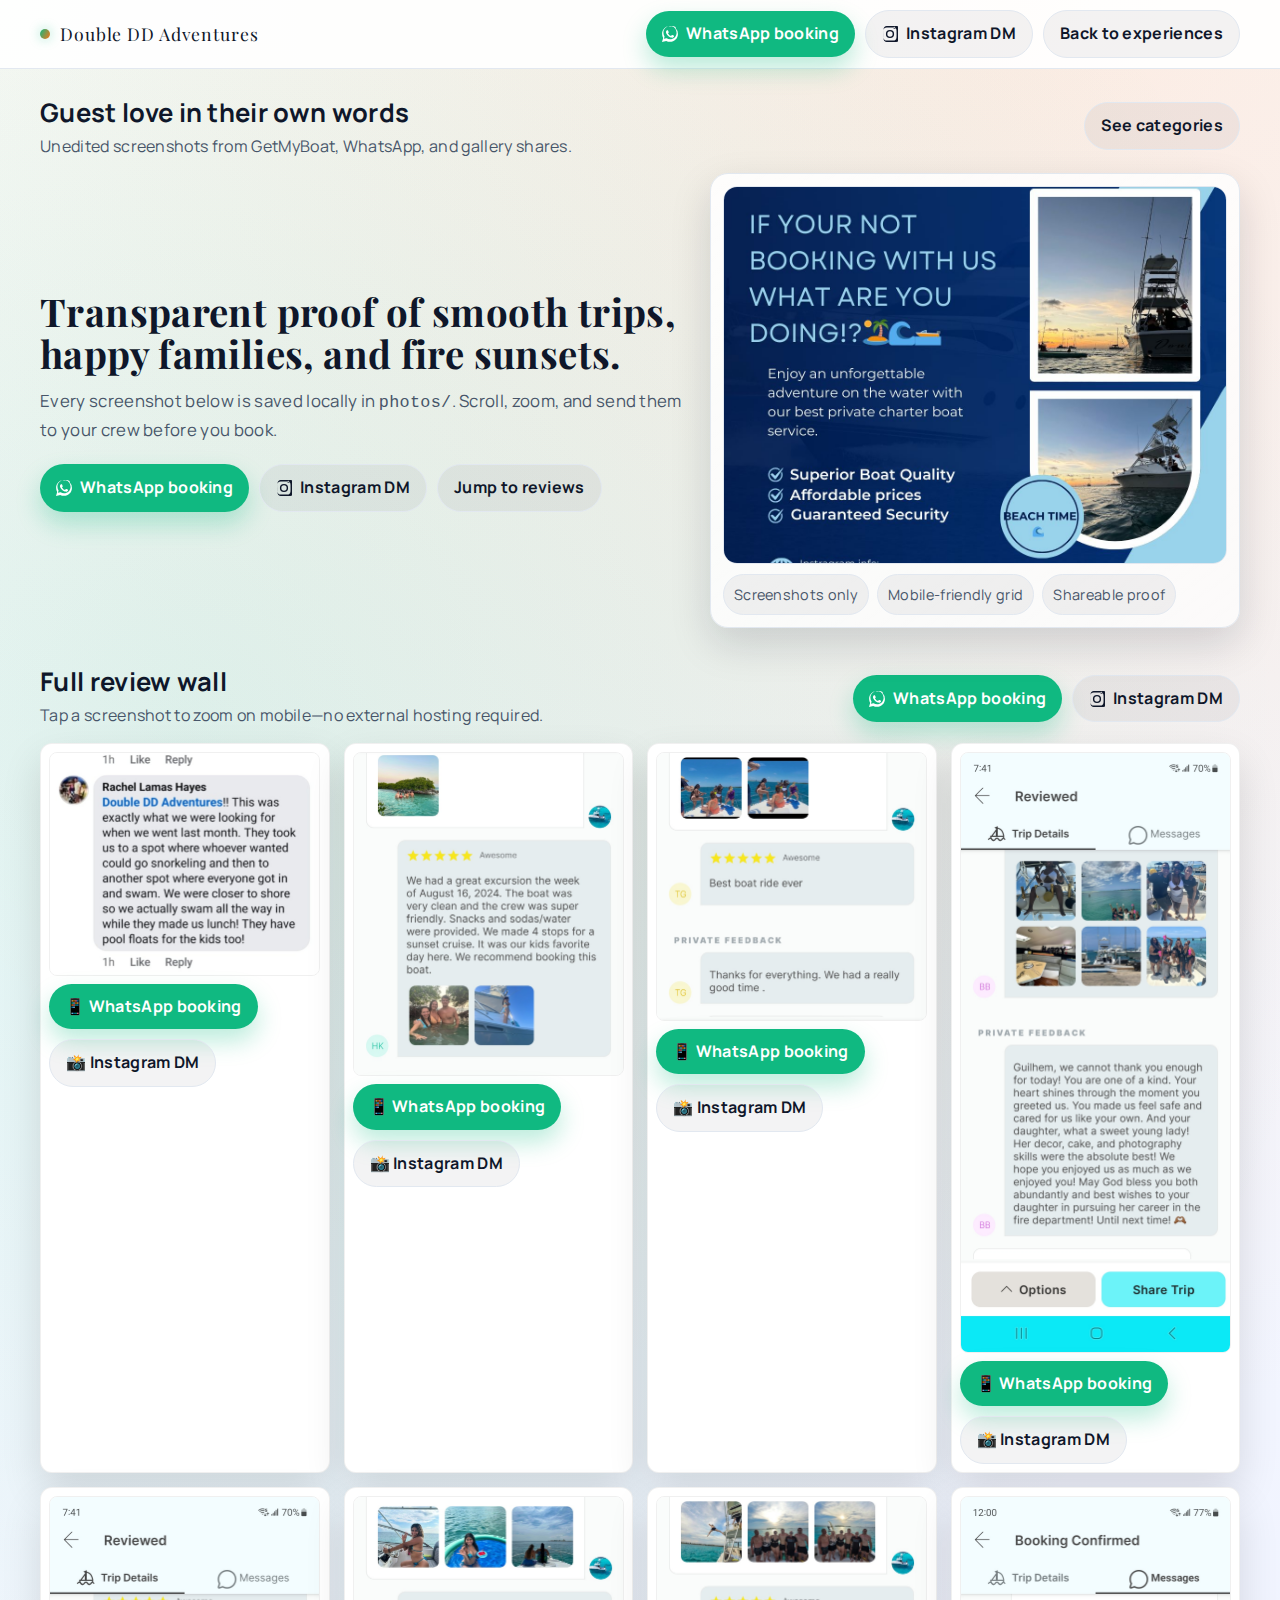
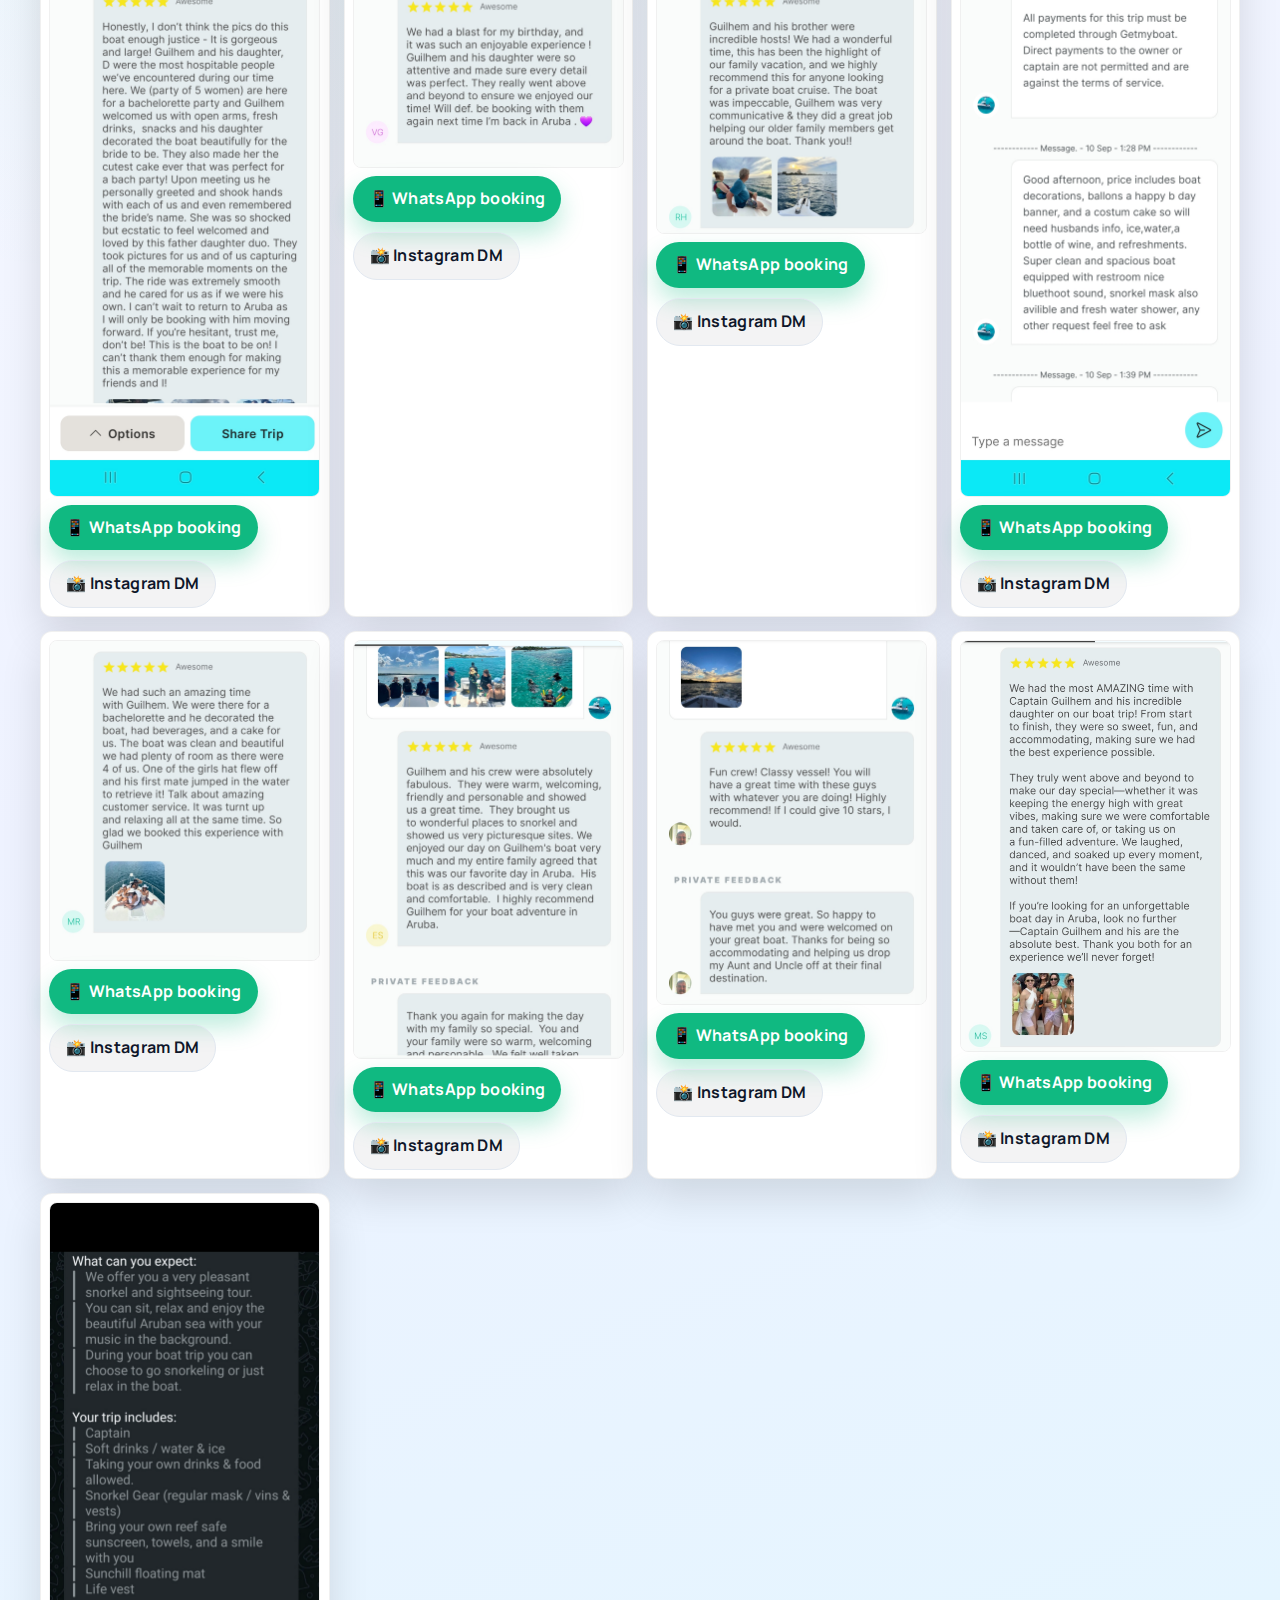
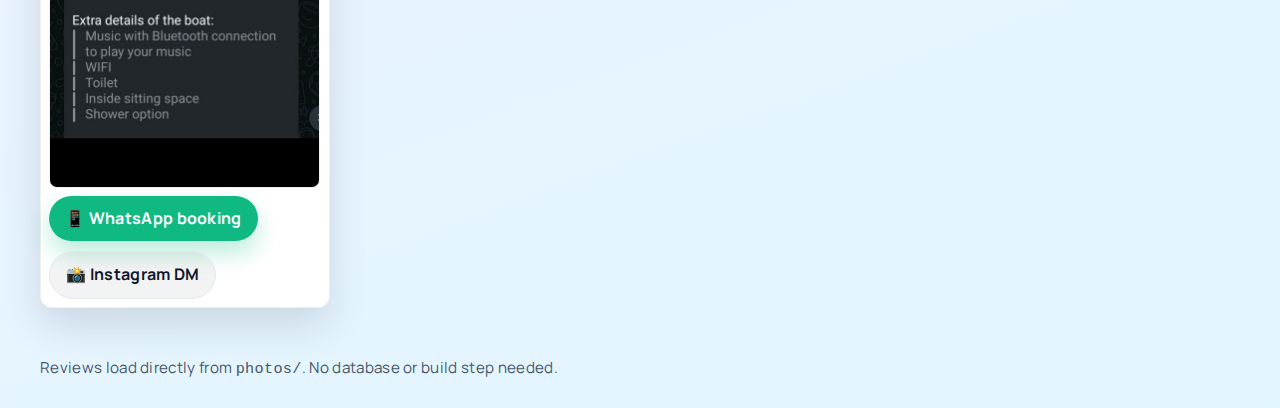
<file: reviews.html>
<!doctype html>
<html lang="en">
<head>
  <meta charset="UTF-8">
  <meta name="viewport" content="width=device-width, initial-scale=1.0">
  <title>Double DD Adventures | Guest Reviews</title>
  <meta name="description" content="Screenshots of real guest reviews for Double DD Adventures private boat charters.">
  <link rel="stylesheet" href="styles.css">
</head>
<body>
  <header class="site-header">
    <div class="wrap nav">
      <div class="brand">
        <span class="dot" aria-hidden="true"></span>
        Double DD Adventures
      </div>
      <div class="nav-links">
        <a class="button" href="https://wa.me/2976613950" target="_blank" rel="noreferrer">
          <svg class="icon" viewBox="0 0 24 24" aria-hidden="true"><path d="M17.472 14.382c-.297-.149-1.758-.867-2.03-.967-.273-.099-.472-.148-.672.15-.197.297-.77.966-.944 1.164-.173.198-.347.223-.644.074-.297-.149-1.255-.463-2.39-1.475-.883-.788-1.48-1.761-1.653-2.059-.173-.297-.018-.458.13-.606.134-.133.298-.347.446-.52.149-.173.198-.298.298-.497.099-.198.05-.371-.025-.52-.075-.148-.672-1.611-.92-2.209-.242-.579-.487-.5-.672-.51l-.576-.01c-.198 0-.52.074-.793.372-.273.297-1.04 1.016-1.04 2.479 0 1.462 1.065 2.875 1.213 3.074.149.198 2.096 3.2 5.077 4.487.709.306 1.262.489 1.694.625.712.227 1.36.195 1.871.118.571-.085 1.758-.718 2.006-1.413.248-.694.248-1.289.173-1.413-.074-.124-.273-.198-.571-.347m-5.421 5.451h-.004a9.87 9.87 0 0 1-5.031-1.378l-.361-.214-3.741.982.998-3.648-.235-.374a9.86 9.86 0 0 1-1.517-5.23c.002-5.45 4.436-9.884 9.888-9.884 2.64.001 5.122 1.03 6.988 2.898a9.825 9.825 0 0 1 2.9 6.994c-.002 5.45-4.436 9.884-9.885 9.884m8.413-18.297A11.815 11.815 0 0 0 12.05 0C5.495 0 .16 5.335.158 11.89c0 2.096.547 4.14 1.588 5.945L0 24l6.305-1.654a11.86 11.86 0 0 0 5.733 1.463h.005c6.554 0 11.89-5.335 11.892-11.89a11.821 11.821 0 0 0-3.48-8.428"/></svg>
          WhatsApp booking
        </a>
        <a class="button-ghost" href="https://www.instagram.com/double_dd_adventures/" target="_blank" rel="noreferrer">
          <svg class="icon" viewBox="0 0 24 24" aria-hidden="true"><path d="M12 2.163c3.204 0 3.584.012 4.85.07 1.366.062 2.633.35 3.608 1.325.975.975 1.262 2.242 1.324 3.608.058 1.266.069 1.646.069 4.85s-.011 3.584-.069 4.85c-.062 1.366-.35 2.633-1.324 3.608-.975.975-2.242 1.262-3.608 1.324-1.266.058-1.646.069-4.85.069s-3.584-.011-4.85-.069c-1.366-.062-2.633-.35-3.608-1.324-.975-.975-1.262-2.242-1.324-3.608C2.175 15.747 2.163 15.367 2.163 12s.012-3.584.07-4.85c.062-1.366.35-2.633 1.324-3.608.975-.975 2.242-1.262 3.608-1.324C8.416 2.175 8.796 2.163 12 2.163m0-2.163C8.741 0 8.332.014 7.052.072 5.775.13 4.638.428 3.678 1.388 2.718 2.347 2.42 3.484 2.362 4.761 2.304 6.041 2.29 6.45 2.29 12c0 5.55.014 5.959.072 7.239.058 1.277.356 2.414 1.316 3.373.96.96 2.097 1.258 3.373 1.316 1.28.058 1.689.072 7.239.072s5.959-.014 7.239-.072c1.277-.058 2.414-.356 3.373-1.316.96-.96 1.258-2.097 1.316-3.373.058-1.28.072-1.689.072-7.239s-.014-5.959-.072-7.239c-.058-1.277-.356-2.414-1.316-3.373-.96-.96-2.097-1.258-3.373-1.316C15.959.014 15.55 0 12 0zm0 5.838a6.162 6.162 0 1 0 0 12.324 6.162 6.162 0 0 0 0-12.324zm0 10.162a3.999 3.999 0 1 1 0-7.998 3.999 3.999 0 0 1 0 7.998zm6.406-11.845a1.44 1.44 0 1 1 0-2.881 1.44 1.44 0 0 1 0 2.881z"/></svg>
          Instagram DM
        </a>
        <a class="button-ghost" href="index.html">Back to experiences</a>
      </div>
    </div>
  </header>

  <main class="wrap">
    <section class="hero" style="padding-top: 24px;">
      <div class="section-header">
        <div>
          <h2>Guest love in their own words</h2>
          <p>Unedited screenshots from GetMyBoat, WhatsApp, and gallery shares.</p>
        </div>
        <a class="button-ghost" href="index.html">See categories</a>
      </div>
      <div class="hero-grid">
        <div class="hero-headline">
          <h1 style="margin-top:0; font-size: clamp(1.8rem, 2vw + 1rem, 2.4rem);">Transparent proof of smooth trips, happy families, and fire sunsets.</h1>
          <p class="lead">Every screenshot below is saved locally in <code>photos/</code>. Scroll, zoom, and send them to your crew before you book.</p>
          <div class="hero-actions">
            <a class="button" href="https://wa.me/2976613950" target="_blank" rel="noreferrer">
              <svg class="icon" viewBox="0 0 24 24" aria-hidden="true"><path d="M17.472 14.382c-.297-.149-1.758-.867-2.03-.967-.273-.099-.472-.148-.672.15-.197.297-.77.966-.944 1.164-.173.198-.347.223-.644.074-.297-.149-1.255-.463-2.39-1.475-.883-.788-1.48-1.761-1.653-2.059-.173-.297-.018-.458.13-.606.134-.133.298-.347.446-.52.149-.173.198-.298.298-.497.099-.198.05-.371-.025-.52-.075-.148-.672-1.611-.92-2.209-.242-.579-.487-.5-.672-.51l-.576-.01c-.198 0-.52.074-.793.372-.273.297-1.04 1.016-1.04 2.479 0 1.462 1.065 2.875 1.213 3.074.149.198 2.096 3.2 5.077 4.487.709.306 1.262.489 1.694.625.712.227 1.36.195 1.871.118.571-.085 1.758-.718 2.006-1.413.248-.694.248-1.289.173-1.413-.074-.124-.273-.198-.571-.347m-5.421 5.451h-.004a9.87 9.87 0 0 1-5.031-1.378l-.361-.214-3.741.982.998-3.648-.235-.374a9.86 9.86 0 0 1-1.517-5.23c.002-5.45 4.436-9.884 9.888-9.884 2.64.001 5.122 1.03 6.988 2.898a9.825 9.825 0 0 1 2.9 6.994c-.002 5.45-4.436 9.884-9.885 9.884m8.413-18.297A11.815 11.815 0 0 0 12.05 0C5.495 0 .16 5.335.158 11.89c0 2.096.547 4.14 1.588 5.945L0 24l6.305-1.654a11.86 11.86 0 0 0 5.733 1.463h.005c6.554 0 11.89-5.335 11.892-11.89a11.821 11.821 0 0 0-3.48-8.428"/></svg>
              WhatsApp booking
            </a>
            <a class="button-ghost" href="https://www.instagram.com/double_dd_adventures/" target="_blank" rel="noreferrer">
              <svg class="icon" viewBox="0 0 24 24" aria-hidden="true"><path d="M12 2.163c3.204 0 3.584.012 4.85.07 1.366.062 2.633.35 3.608 1.325.975.975 1.262 2.242 1.324 3.608.058 1.266.069 1.646.069 4.85s-.011 3.584-.069 4.85c-.062 1.366-.35 2.633-1.324 3.608-.975.975-2.242 1.262-3.608 1.324-1.266.058-1.646.069-4.85.069s-3.584-.011-4.85-.069c-1.366-.062-2.633-.35-3.608-1.324-.975-.975-1.262-2.242-1.324-3.608C2.175 15.747 2.163 15.367 2.163 12s.012-3.584.07-4.85c.062-1.366.35-2.633 1.324-3.608.975-.975 2.242-1.262 3.608-1.324C8.416 2.175 8.796 2.163 12 2.163m0-2.163C8.741 0 8.332.014 7.052.072 5.775.13 4.638.428 3.678 1.388 2.718 2.347 2.42 3.484 2.362 4.761 2.304 6.041 2.29 6.45 2.29 12c0 5.55.014 5.959.072 7.239.058 1.277.356 2.414 1.316 3.373.96.96 2.097 1.258 3.373 1.316 1.28.058 1.689.072 7.239.072s5.959-.014 7.239-.072c1.277-.058 2.414-.356 3.373-1.316.96-.96 1.258-2.097 1.316-3.373.058-1.28.072-1.689.072-7.239s-.014-5.959-.072-7.239c-.058-1.277-.356-2.414-1.316-3.373-.96-.96-2.097-1.258-3.373-1.316C15.959.014 15.55 0 12 0zm0 5.838a6.162 6.162 0 1 0 0 12.324 6.162 6.162 0 0 0 0-12.324zm0 10.162a3.999 3.999 0 1 1 0-7.998 3.999 3.999 0 0 1 0 7.998zm6.406-11.845a1.44 1.44 0 1 1 0-2.881 1.44 1.44 0 0 1 0 2.881z"/></svg>
              Instagram DM
            </a>
            <a class="button-ghost" href="#reviews">Jump to reviews</a>
          </div>
        </div>
        <div class="hero-visual">
          <div class="panel">
            <img src="photos/contact-about-info-grahic.jpg" alt="Contact and about info graphic">
            <div class="chips">
              <span class="chip">Screenshots only</span>
              <span class="chip">Mobile-friendly grid</span>
              <span class="chip">Shareable proof</span>
            </div>
          </div>
        </div>
      </div>
    </section>

    <section class="section" id="reviews">
      <div class="section-header">
        <div>
          <h2>Full review wall</h2>
          <p>Tap a screenshot to zoom on mobile—no external hosting required.</p>
        </div>
        <div class="hero-actions" style="margin-top: 6px;">
          <a class="button" href="https://wa.me/2976613950" target="_blank" rel="noreferrer">
            <svg class="icon" viewBox="0 0 24 24" aria-hidden="true"><path d="M17.472 14.382c-.297-.149-1.758-.867-2.03-.967-.273-.099-.472-.148-.672.15-.197.297-.77.966-.944 1.164-.173.198-.347.223-.644.074-.297-.149-1.255-.463-2.39-1.475-.883-.788-1.48-1.761-1.653-2.059-.173-.297-.018-.458.13-.606.134-.133.298-.347.446-.52.149-.173.198-.298.298-.497.099-.198.05-.371-.025-.52-.075-.148-.672-1.611-.92-2.209-.242-.579-.487-.5-.672-.51l-.576-.01c-.198 0-.52.074-.793.372-.273.297-1.04 1.016-1.04 2.479 0 1.462 1.065 2.875 1.213 3.074.149.198 2.096 3.2 5.077 4.487.709.306 1.262.489 1.694.625.712.227 1.36.195 1.871.118.571-.085 1.758-.718 2.006-1.413.248-.694.248-1.289.173-1.413-.074-.124-.273-.198-.571-.347m-5.421 5.451h-.004a9.87 9.87 0 0 1-5.031-1.378l-.361-.214-3.741.982.998-3.648-.235-.374a9.86 9.86 0 0 1-1.517-5.23c.002-5.45 4.436-9.884 9.888-9.884 2.64.001 5.122 1.03 6.988 2.898a9.825 9.825 0 0 1 2.9 6.994c-.002 5.45-4.436 9.884-9.885 9.884m8.413-18.297A11.815 11.815 0 0 0 12.05 0C5.495 0 .16 5.335.158 11.89c0 2.096.547 4.14 1.588 5.945L0 24l6.305-1.654a11.86 11.86 0 0 0 5.733 1.463h.005c6.554 0 11.89-5.335 11.892-11.89a11.821 11.821 0 0 0-3.48-8.428"/></svg>
            WhatsApp booking
          </a>
          <a class="button-ghost" href="https://www.instagram.com/double_dd_adventures/" target="_blank" rel="noreferrer">
            <svg class="icon" viewBox="0 0 24 24" aria-hidden="true"><path d="M12 2.163c3.204 0 3.584.012 4.85.07 1.366.062 2.633.35 3.608 1.325.975.975 1.262 2.242 1.324 3.608.058 1.266.069 1.646.069 4.85s-.011 3.584-.069 4.85c-.062 1.366-.35 2.633-1.324 3.608-.975.975-2.242 1.262-3.608 1.324-1.266.058-1.646.069-4.85.069s-3.584-.011-4.85-.069c-1.366-.062-2.633-.35-3.608-1.324-.975-.975-1.262-2.242-1.324-3.608C2.175 15.747 2.163 15.367 2.163 12s.012-3.584.07-4.85c.062-1.366.35-2.633 1.324-3.608.975-.975 2.242-1.262 3.608-1.324C8.416 2.175 8.796 2.163 12 2.163m0-2.163C8.741 0 8.332.014 7.052.072 5.775.13 4.638.428 3.678 1.388 2.718 2.347 2.42 3.484 2.362 4.761 2.304 6.041 2.29 6.45 2.29 12c0 5.55.014 5.959.072 7.239.058 1.277.356 2.414 1.316 3.373.96.96 2.097 1.258 3.373 1.316 1.28.058 1.689.072 7.239.072s5.959-.014 7.239-.072c1.277-.058 2.414-.356 3.373-1.316.96-.96 1.258-2.097 1.316-3.373.058-1.28.072-1.689.072-7.239s-.014-5.959-.072-7.239c-.058-1.277-.356-2.414-1.316-3.373-.96-.96-2.097-1.258-3.373-1.316C15.959.014 15.55 0 12 0zm0 5.838a6.162 6.162 0 1 0 0 12.324 6.162 6.162 0 0 0 0-12.324zm0 10.162a3.999 3.999 0 1 1 0-7.998 3.999 3.999 0 0 1 0 7.998zm6.406-11.845a1.44 1.44 0 1 1 0-2.881 1.44 1.44 0 0 1 0 2.881z"/></svg>
            Instagram DM
          </a>
        </div>
      </div>
      <div class="reviews-grid" id="reviews-grid"></div>
    </section>
  </main>

  <footer class="footer">
    <div class="wrap">
      Reviews load directly from <code>photos/</code>. No database or build step needed.
    </div>
  </footer>

  <script>
    const reviewShots = [
      'photos/Screenshot_20240724_185400_WhatsApp.jpg',
      'photos/Screenshot_20240816_165318_GetMyBoat.jpg',
      'photos/Screenshot_20240819_191819_GetMyBoat.jpg',
      'photos/Screenshot_20240901_074101_GetMyBoat.jpg',
      'photos/Screenshot_20240901_074114_GetMyBoat.jpg',
      'photos/Screenshot_20240902_181104_GetMyBoat.jpg',
      'photos/Screenshot_20240907_212705_GetMyBoat.jpg',
      'photos/Screenshot_20240928_120048_GetMyBoat.jpg',
      'photos/Screenshot_20240929_071533_GetMyBoat.jpg',
      'photos/Screenshot_20240930_165216_GetMyBoat.jpg',
      'photos/Screenshot_20241011_085336_GetMyBoat.jpg',
      'photos/Screenshot_20250228_210815_GetMyBoat.jpg',
      'photos/Screenshot_20251206_153404_Gallery.jpg'
    ];

    const grid = document.getElementById('reviews-grid');

    reviewShots.forEach((src, idx) => {
      const card = document.createElement('div');
      card.className = 'review-card';

      const img = document.createElement('img');
      img.src = src;
      img.alt = `Guest review ${idx + 1}`;

      card.appendChild(img);
      const actions = document.createElement('div');
      actions.className = 'hero-actions';
      actions.style.marginTop = '8px';

      const wa = document.createElement('a');
      wa.className = 'button';
      wa.href = 'https://wa.me/2976613950';
      wa.target = '_blank';
      wa.rel = 'noreferrer';
      wa.textContent = '📱 WhatsApp booking';

      const ig = document.createElement('a');
      ig.className = 'button-ghost';
      ig.href = 'https://www.instagram.com/double_dd_adventures/';
      ig.target = '_blank';
      ig.rel = 'noreferrer';
      ig.textContent = '📸 Instagram DM';

      actions.appendChild(wa);
      actions.appendChild(ig);
      card.appendChild(actions);
      grid.appendChild(card);
    });
  </script>
</body>
</html>
</file>
<file: styles.css>
@import url('https://fonts.googleapis.com/css2?family=Manrope:wght@400;600;700&family=Playfair+Display:wght@600;700&display=swap');

:root {
  --bg: #f8fafc;
  --bg-2: #eef2ff;
  --panel: #ffffff;
  --card: #ffffff;
  --accent: #10b981;
  --accent-2: #f97316;
  --muted: #475569;
  --text: #0f172a;
  --border: #e2e8f0;
  --shadow: 0 16px 40px rgba(15, 23, 42, 0.15);
}

* {
  box-sizing: border-box;
}

body {
  margin: 0;
  font-family: 'Manrope', 'DM Sans', system-ui, -apple-system, sans-serif;
  color: var(--text);
  background-color: #ffffff;
  background-image:
    radial-gradient(circle at 15% 20%, rgba(16, 185, 129, 0.12), transparent 38%),
    radial-gradient(circle at 80% 0%, rgba(249, 115, 22, 0.12), transparent 38%),
    linear-gradient(160deg, #ffffff, var(--bg-2) 60%, #e2f6ff 100%);
  background-repeat: no-repeat, no-repeat, no-repeat;
  background-size: auto, auto, auto;
  background-position: 15% 20%, 80% 0%, 50% 0%;
  min-height: 100vh;
  line-height: 1.6;
  letter-spacing: 0.02em;
}

a {
  color: var(--accent);
  text-decoration: none;
}

a:hover {
  color: var(--accent-2);
}

img,
video {
  max-width: 100%;
  height: auto;
  display: block;
  border-radius: 14px;
}

.wrap {
  width: min(1200px, 100% - 32px);
  margin: 0 auto;
}

.site-header {
  position: static;
  background: rgba(255, 255, 255, 0.9);
  border-bottom: 1px solid var(--border);
}

.nav {
  display: flex;
  align-items: center;
  justify-content: space-between;
  gap: 16px;
  padding: 10px 0;
}

.brand {
  font-family: 'Playfair Display', Georgia, serif;
  font-size: 1.1rem;
  letter-spacing: 0.05em;
  display: flex;
  align-items: center;
  gap: 10px;
}

.brand .dot {
  width: 10px;
  height: 10px;
  border-radius: 999px;
  background: linear-gradient(120deg, var(--accent), var(--accent-2));
  box-shadow: 0 0 12px rgba(16, 185, 129, 0.4);
}

.nav-links {
  display: flex;
  align-items: center;
  gap: 10px;
  flex-wrap: wrap;
  justify-content: flex-end;
}

.button,
.button-ghost {
  padding: 10px 16px;
  border-radius: 999px;
  border: 1px solid var(--border);
  font-weight: 700;
  letter-spacing: 0.02em;
  cursor: pointer;
  transition: transform 0.15s ease, box-shadow 0.2s ease, background 0.2s ease, color 0.2s ease;
  background: rgba(255, 255, 255, 0.9);
  color: var(--text);
  display: inline-flex;
  align-items: center;
  gap: 8px;
}

.button:hover,
.button-ghost:hover {
  transform: translateY(-2px);
  box-shadow: 0 10px 30px rgba(15, 23, 42, 0.12);
}

.button {
  background: var(--accent);
  color: #ffffff;
  border: none;
  box-shadow: 0 12px 24px rgba(16, 185, 129, 0.28);
}

.button-ghost {
  background: rgba(15, 23, 42, 0.05);
  color: var(--text);
}

.icon {
  width: 16px;
  height: 16px;
  fill: currentColor;
  display: inline-block;
}

.hero {
  padding: 32px 0 16px;
}

.hero-bg-strip {
  width: 100%;
  height: clamp(260px, 24vw + 180px, 480px);
  background: url('photos/the-boat-overhead-shot.jpg') center top no-repeat;
  background-size: cover;
}

.hero-grid {
  display: grid;
  grid-template-columns: 1fr;
  gap: 22px;
}

.hero-headline {
  display: flex;
  flex-direction: column;
  gap: 14px;
}

.kicker {
  display: inline-flex;
  align-items: center;
  gap: 10px;
  padding: 6px 10px;
  border-radius: 999px;
  background: rgba(61, 214, 183, 0.12);
  color: var(--accent);
  font-weight: 700;
  width: fit-content;
}

.hero h1 {
  font-family: 'Playfair Display', Georgia, serif;
  font-size: clamp(2.2rem, 3vw + 1rem, 3.4rem);
  margin: 0;
  letter-spacing: 0.01em;
  line-height: 1.1;
}

.hero p.lead {
  margin: 0;
  color: var(--muted);
  font-size: 1.05rem;
}

.hero-actions {
  display: flex;
  flex-wrap: wrap;
  gap: 10px;
  margin-top: 6px;
}

.hero-meta {
  display: grid;
  grid-template-columns: 1fr 1fr;
  gap: 10px;
  max-width: 460px;
}

.badge-card {
  padding: 12px;
  background: rgba(255, 255, 255, 0.03);
  border: 1px solid var(--border);
  border-radius: 16px;
  display: grid;
  gap: 6px;
}

.badge-card strong {
  display: inline-flex;
  align-items: center;
  gap: 8px;
}

.hero-visual {
  position: relative;
}

.hero-visual .panel {
  background: linear-gradient(145deg, rgba(255, 255, 255, 0.9), rgba(255, 255, 255, 0.7));
  border: 1px solid var(--border);
  border-radius: 18px;
  padding: 12px;
  box-shadow: var(--shadow);
}

.hero-visual img {
  width: 100%;
  aspect-ratio: 4 / 3;
  object-fit: cover;
  border: 1px solid var(--border);
}

.hero-visual .chips {
  display: flex;
  gap: 8px;
  flex-wrap: wrap;
  margin-top: 10px;
}

.chip {
  padding: 8px 10px;
  background: rgba(15, 23, 42, 0.05);
  border: 1px solid var(--border);
  border-radius: 999px;
  font-size: 0.9rem;
  color: var(--muted);
}

.section {
  margin: 18px 0 32px;
}

.section-header {
  display: flex;
  flex-direction: column;
  gap: 4px;
  margin-bottom: 14px;
}

.section-header h2 {
  margin: 0;
  font-size: 1.6rem;
}

.section-header p {
  margin: 0;
  color: var(--muted);
}

.category-card {
  background: linear-gradient(160deg, rgba(255, 255, 255, 0.95), rgba(255, 255, 255, 0.82));
  border: 1px solid var(--border);
  border-radius: 18px;
  padding: 16px;
  box-shadow: var(--shadow);
  margin-bottom: 20px;
}

.category-top {
  display: flex;
  align-items: center;
  justify-content: space-between;
  gap: 10px;
  margin-bottom: 10px;
}

.category-title {
  display: flex;
  gap: 12px;
  align-items: center;
}

.category-pill {
  width: 12px;
  height: 12px;
  border-radius: 999px;
  box-shadow: 0 0 10px rgba(0, 0, 0, 0.5);
}

.category-top h3 {
  margin: 0;
  font-size: 1.2rem;
}

.category-top span {
  color: var(--muted);
  font-size: 0.95rem;
}

.media-grid {
  display: grid;
  grid-template-columns: repeat(auto-fit, minmax(240px, 1fr));
  gap: 12px;
}

.media-item {
  position: relative;
  overflow: hidden;
  border-radius: 14px;
  border: 1px solid var(--border);
  background: var(--card);
  box-shadow: 0 10px 30px rgba(15, 23, 42, 0.15);
}

.media-item img,
.media-item video {
  width: 100%;
  height: 100%;
  object-fit: cover;
}

.media-item video {
  background: #000;
}

.media-item .tag {
  position: absolute;
  top: 10px;
  left: 10px;
  padding: 6px 10px;
  border-radius: 12px;
  background: rgba(0, 0, 0, 0.45);
  color: #fff;
  font-weight: 600;
  font-size: 0.85rem;
}

.review-highlight {
  margin: 18px 0;
  border-radius: 18px;
  border: 1px solid var(--border);
  background: linear-gradient(120deg, rgba(249, 115, 22, 0.12), rgba(16, 185, 129, 0.12));
  padding: 14px;
  box-shadow: var(--shadow);
  display: grid;
  gap: 8px;
}

.review-highlight small {
  letter-spacing: 0.08em;
  text-transform: uppercase;
  color: #0c1c25;
  font-weight: 800;
  padding: 6px 10px;
  border-radius: 999px;
  background: rgba(255, 255, 255, 0.6);
  width: fit-content;
}

.review-highlight img {
  border: 1px solid var(--border);
  background: #fff;
  max-height: 320px;
  object-fit: contain;
}

.cta-card {
  border: 1px solid var(--border);
  border-radius: 18px;
  padding: 16px;
  background: linear-gradient(160deg, rgba(16, 185, 129, 0.1), rgba(249, 115, 22, 0.08));
  display: grid;
  gap: 10px;
  box-shadow: var(--shadow);
}

.footer {
  padding: 16px 0 28px;
  color: var(--muted);
  font-size: 0.95rem;
}

.reviews-grid {
  display: grid;
  grid-template-columns: repeat(auto-fit, minmax(240px, 1fr));
  gap: 14px;
}

.review-card {
  background: #fff;
  border-radius: 12px;
  padding: 8px;
  border: 1px solid rgba(0, 0, 0, 0.06);
  box-shadow: 0 18px 40px rgba(0, 0, 0, 0.12);
}

.review-card img {
  border-radius: 8px;
  border: 1px solid rgba(0, 0, 0, 0.06);
}

.subtle-text {
  color: var(--muted);
}

@media (min-width: 820px) {
  .hero-grid {
    grid-template-columns: 1.1fr 0.9fr;
    align-items: center;
  }

  .section-header {
    flex-direction: row;
    align-items: center;
    justify-content: space-between;
  }
}

@media (prefers-reduced-motion: reduce) {
  *, *::before, *::after {
    animation-duration: 0.001ms !important;
    animation-iteration-count: 1 !important;
    transition-duration: 0.001ms !important;
    scroll-behavior: auto !important;
  }
}
</file>
